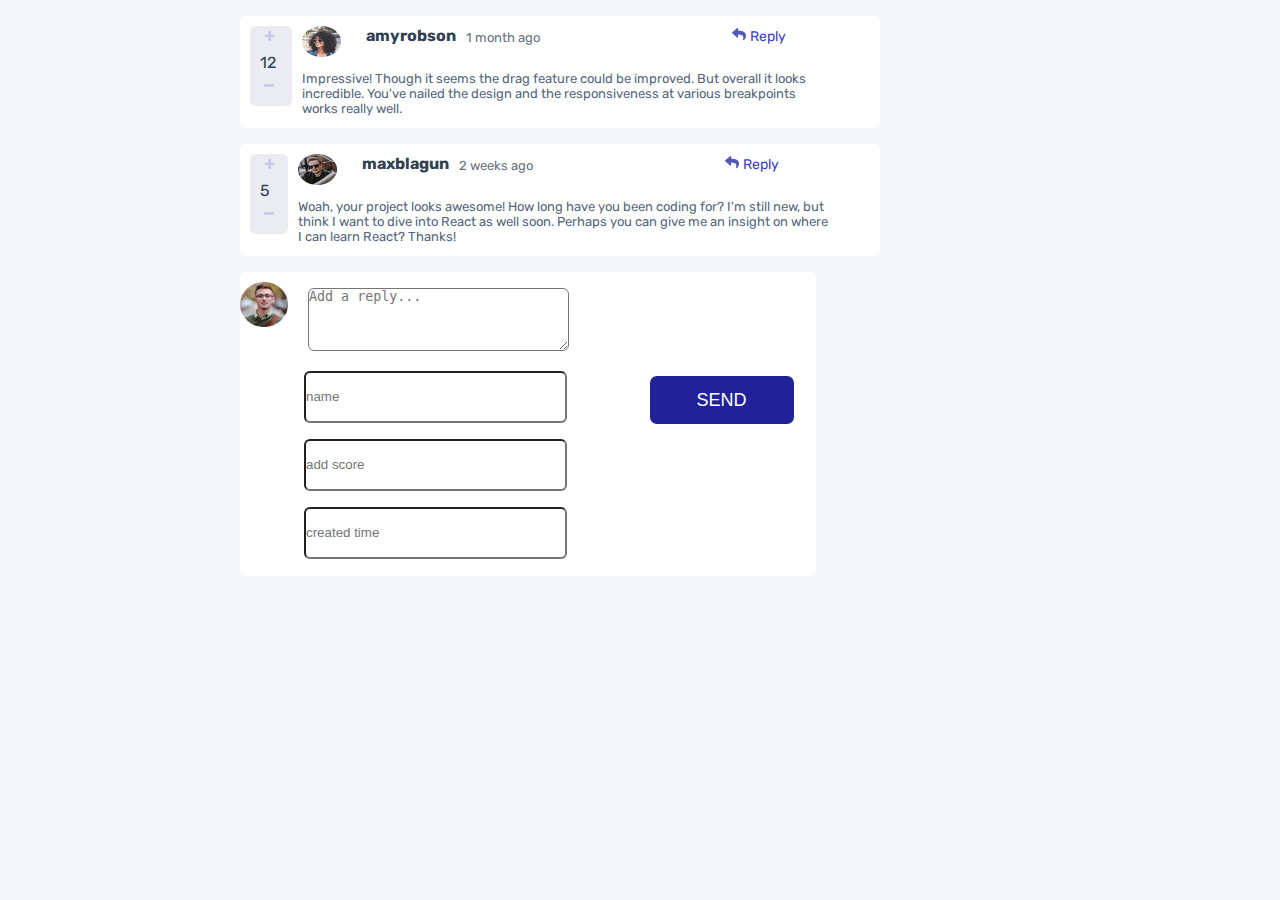
<file: index.html>
<!DOCTYPE html>
<html lang="en">
<head>
    <meta charset="UTF-8">
    <meta name="viewport" content="width=device-width, initial-scale=1.0">
    <title>Interactive Comment Section</title>
    
    <link href="https://fonts.googleapis.com/css2?family=Rubik:ital@0;1&display=swap" rel="stylesheet">
    <link rel="stylesheet" href="./style.css">
    <link rel="stylesheet" href="https://cdnjs.cloudflare.com/ajax/libs/font-awesome/6.4.2/css/all.min.css" integrity="sha512-z3gLpd7yknf1YoNbCzqRKc4qyor8gaKU1qmn+CShxbuBusANI9QpRohGBreCFkKxLhei6S9CQXFEbbKuqLg0DA==" crossorigin="anonymous" referrerpolicy="no-referrer" />
</head>
<body>
    
<main>
    <div id="big-container">
      
    </div>
    <div id="replies">
    </div>


    <form action="" id="form">
    <div class="comment-section">
        <div class="comment-W" id="comment-W">
         
        </div>
       
          <div id="one">
          <img src="./images/avatars/image-juliusomo.webp" alt="" class="user-img">
          <textarea class="con-input" id="replyInput" placeholder="Add a reply..."></textarea> <br>

          <label for="name"> </label>
    <input type="text" placeholder="name" id="nameInput">
    <input type="number" placeholder="add score" id="scoreinput"><br>
    <input type="text" placeholder="created time" id="time">
   
  </div>
        <div id="two">
          <button id="sendBtn">SEND</button></div>  
       
      </div>
    </form>
  </main>


    <script src="index.js"></script>
    <!-- <div class="attribution">
      Challenge by <a href="https://www.frontendmentor.io?ref=challenge" target="_blank">Frontend Mentor</a>. 
      Coded by <a href="#">Grace</a>.
    </div> -->
</body>
</html>
</file>
<file: style.css>
*{
    padding: 0;
    margin: 0;
}
body{
    font-family: 'Rubik', sans-serif;
    background-color:  hsl(228, 33%, 97%);
}
#big-container{
    width: 100vw;
    /* height: 19rem; */
    /* border: 2px solid green; */
    margin: auto;
    display: block;
    flex-direction: column-reverse;
    
    
}
#first-con{
    width: 50%;
    height: 7rem;
    /* border: 2px solid red; */
    margin: 1rem 0 0 15rem;
    display: flex;
    background: white;
    border-radius: 5px;
   
}

#small{
    width: 5rem;
    height: 5rem;
    /* border: 1px solid black; */
    background: hsl(223, 19%, 93%);
    margin: 10px 0 0 10px;
    display: block;
    border-radius: 6px;
}
#small img{
    margin: 0 0 0 14px;
}
#small #score{
    margin: 8px 0 0 10px;
    color: hsl(212, 24%, 26%);
}
#image-con{
    width: 110%;
    height: 2.8rem;
    /* border: 1px solid black; */
    margin: 10px 0 0 10px;
    display: flex;
}
#image-con h4{
    color: hsl(212, 24%, 26%);
}
#imgc{
    width: 4rem;
    height: 2.8rem;
    /* border: 1px solid black; */
}
#imgc img{
    width: 60%;
    height: 70%;
}
#time-created{
    margin: 4px 0 0 10px;
    font-size: 13px;
    font-weight: 200px;
    color: hsl(211, 10%, 45%);
}
#img2{
    width: 5rem;
    margin: 0 0 0 12rem;
    /* border: 2px solid black; */
}
#img2 span{
    color: rgb(60, 60, 200);
    font-size: 14px;
}




#com{
    width: 90%;
    /* border: 1px solid yellow; */
    margin: 0 0 0 10px;
}
#comment{
    font-size: 13px;
    color: hsl(212, 19%, 41%);
    
}


/* ....COMMENT-BOX... */

.comment-section{
    width: 45%;
    height: 19rem;
    margin: 1rem 0 0 15rem;
    display: flex;
    background: rgb(255, 255, 255);
    /* border: 2px solid purple; */
    border-radius: 5px;
}
.user-img{
    width: 3rem;
    height: 2.8rem;
    position: relative;
    top: -1.5rem;
    
}
.con-input{
    width: 75%;
    height: 3.8rem;
    margin: 1rem 1rem 0 1rem;
    border-radius: 6px;
}
#sendBtn{
    background-color: rgb(33, 33, 153);
    width: 9rem;
    height: 3rem;
    color: white;
    font-size: 18px;
    border: none;
    border-radius: 7px;
    margin: 6.5rem 0 0 4rem ;
    
    
}

#nameInput{
    width: 75%;
    height: 3rem;
    margin: 0 4rem;
    margin-top: 1rem;
    border-radius: 6px;
    
}
#scoreinput{
    width: 75%;
    height: 3rem;
    margin: 0 4rem;
    margin-top: 1rem;
    border-radius: 6px;

}
#time{
    width: 75%;
    height: 3rem;
    margin: 0 4rem;
    margin-top: 1rem;
    border-radius: 6px;

}
#one{
    width: 60%;
    /* border:  2px solid purple; */
}
#two{
    width: 30%;
}

/*... SECOND-BOX ...*/



#first-con2{
    width: 40%;
    height: 7rem;
    /* border: 2px solid red; */
    position: relative;
    margin-left: 23rem;
    margin-top: 2rem;
    display: flex;
    background: white;
    border-radius: 5px;
   
}

#small2{
    width: 6rem;
    height: 5rem;
    
    background: hsl(223, 19%, 93%);
    margin: 10px 0 0 10px;
    display: block;
    border-radius: 6px;
}
#small2 img{
    margin: 0 0 0 14px;
}
#small2 #score{
    margin: 8px 0 0 10px;
    color: hsl(212, 24%, 26%);
}
#image-con2{
    width: 105%;
    height: 2.8rem;
    
    margin: 10px 0 0 10px;
    display: flex;
}
#image-con h4{
    color: hsl(212, 24%, 26%);
}
#imgc2{
    width: 4rem;
    height: 2.8rem;
   
}
#imgc2 img{
    width: 60%;
    height: 70%;
}
#time-created{
    margin: 4px 0 0 10px;
    font-size: 13px;
    font-weight: 200px;
    color: hsl(211, 10%, 45%);
}
#img22{
    width: 5rem;
    margin: 0 0 0 8rem;
    
}
#img22 span{
    color: rgb(60, 60, 200);
    font-size: 14px;
}




#com2{
    width: 90%;
    
    margin: 0 0 0 10px;
}
#comment2{
    font-size: 12px;
    color: hsl(212, 19%, 41%);
    
}


@media screen and (max-width: 800px) {
    #first-con{
        width: 90%;
        height: 9rem;
        
        /* margin: 0 0 8px 0; */
        /* display: flex;
        background: white;
        border-radius: 5px; */
        background: rgb(255, 255, 255);
        margin: auto;
        margin-bottom: 10px;
       
    }


    #com{
        width: 90%;
       margin: 0 0 0 10px;
       
    }
    #comment{
        font-size: 12px;
        color: hsl(212, 19%, 41%);
        
    }
    #img2{
        width: 5rem;
        margin: 0 0 0 0.5rem;
       
        
    }
   
    #img2 span{
        color: rgb(60, 60, 200);
        font-size: 12px;
    }
    #small{
        width: 6rem;
        height: 5rem;
}
    #big-container{
        width: 100%;
        height: 20rem;
       
    }
 
    .comment-section{
        width: 90%;
        height: 23rem;
        margin: auto;
        margin-top: 2rem;
        display: flex;
        flex-direction: column;
        background: rgb(255, 254, 254);
     
    }
    #one{
        width: 100%;
    }
    #two{
        width: 100%;
        
        margin-top: 1rem;
    
    }
    #sendBtn{
        background-color: rgb(33, 33, 153);
        width: 7rem;
        height: 2.6rem;
        margin-top: 0rem;
        color: white;
        font-size: 15px;
        border: none;
        border-radius: 7px;
    }
    #first-con2{
        width: 90%;
        height: 9rem;
        /* border: 2px solid red; */
        margin: auto;
        margin-top: 2rem;
        display: flex;
        background: white;
        border-radius: 5px;
       
    }
    #com2{
        width: 85%;
        
        margin: 5px 0 0 10px;
        
    }
    #image-con2{
        width: 100%;
        height: 2.8rem;
        
        margin: 10px 0 0 10px;
        display: flex;
       
    }
    #img22{
        width: 5rem;
        margin: 0 0 0 0.5rem;
       
        
    }
   
    #img22 span{
        color: rgb(60, 60, 200);
        font-size: 12px;
    }
    #image-con h4{
        font-size: 14px;
        margin: 0;
        color: hsl(212, 24%, 26%);
    }
    #image-con2 h4{
        font-size: 14px;
        margin: 0;
        color: hsl(212, 24%, 26%);
    }
    .user-img{
        width: 2rem;
        height: 2rem;
        position: relative;
        top: -1.5rem;
        left: 10px;
        
    }
    .con-input{
        width: 70%;
        height: 3.8rem;
        margin: 1rem 1rem 0 1.7rem;
      
    }
    #nameInput{
        width: 70%;
        height: 3rem;
    }
    #scoreinput{
        width: 70%;
        height: 3rem;
       
    
    }
    #time{
        width: 70%;
        height: 3rem;
}
}
</file>
